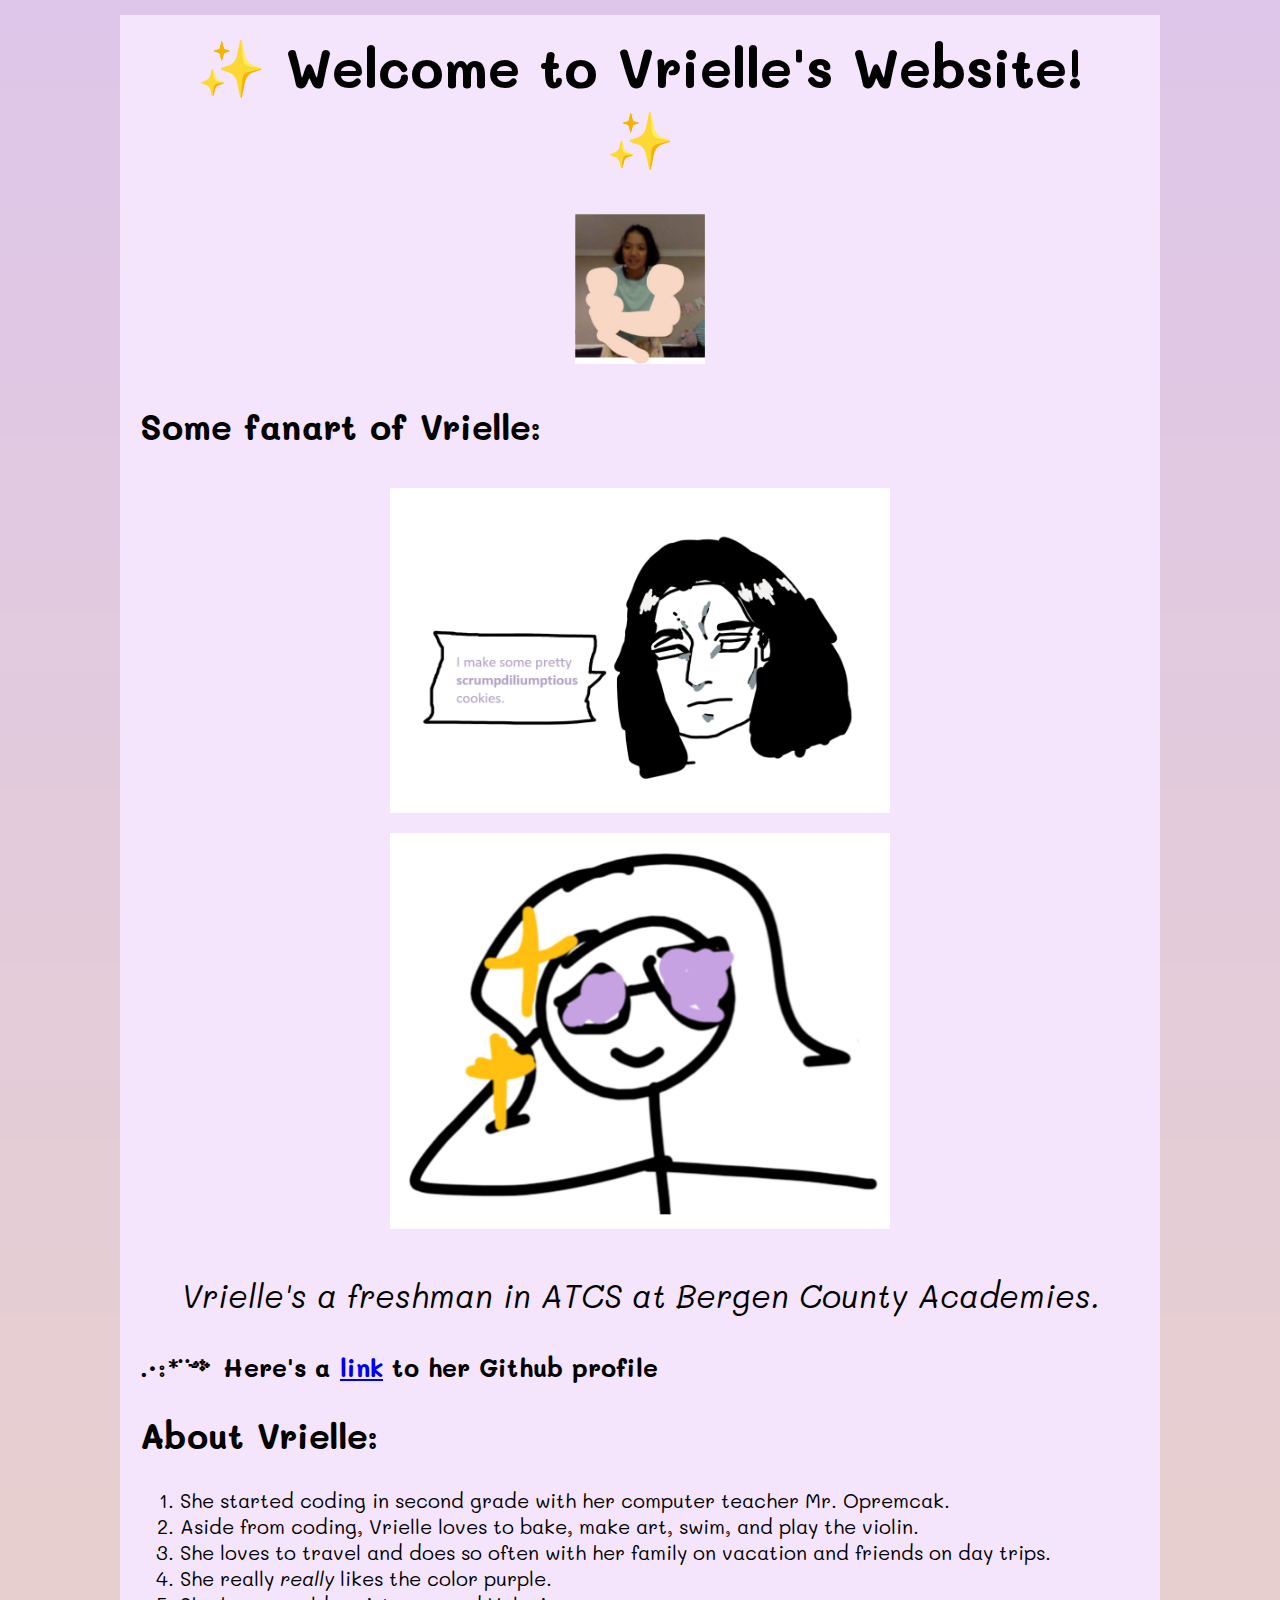
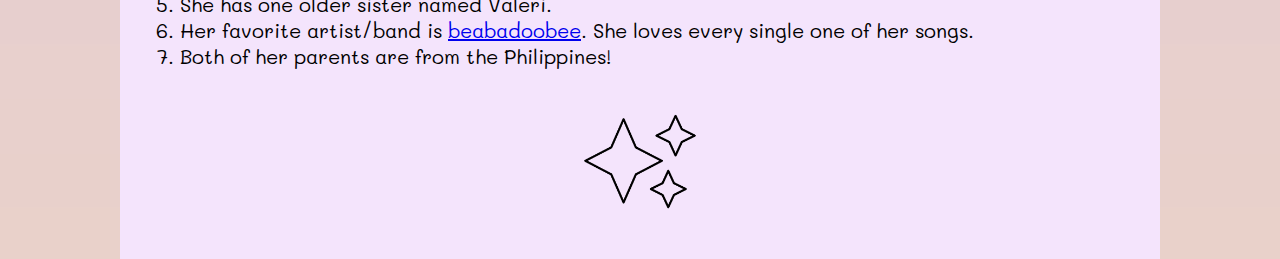
<file: index.html>
<!DOCTYPE html>
<html lang="en">

<head>
    <title>Vrielle's Personal Website</title>

    <meta charset="UTF-8">
    <meta http-equiv="X-UA-Compatible" content="IE=edge">
    <meta name="viewport" content="width=device-width, initial-scale=1.0">
    <meta name="description" content="Vrielle's Personal Website">

    <link href = "styles/mainstyle.css" rel = "stylesheet" type = "text/css">
    <link href = "styles/style1.css" rel = "stylesheet" type = "text/css">

    <link rel="preconnect" href="https://fonts.googleapis.com">
    <link rel="preconnect" href="https://fonts.gstatic.com" crossorigin>
    <link href="https://fonts.googleapis.com/css2?family=Mali:wght@300&display=swap" rel="stylesheet">

</head>

<body>
    <h1>✨ Welcome to Vrielle's Website! ✨</h1>
    
   <img class = "img1" src="images/vriellebuff.jpeg" alt="An edit of me made by my friend Pauline"
        title="Another photo of me" height="200" width="175">
    
    <h2>Some fanart of Vrielle:</h2>

    <img src="images/pauline'sdrawing.png" alt="My friend Pauline's depiction of me" title="A photo of me" height="600"
    width="800">
    
    <img src="images/pauline'sotherdrawing.png" alt="My friend Pauline's other drawing of me"
    title="Another photo of me" height="340" width="420">

    <p class = "intro">Vrielle's a freshman in ATCS at Bergen County Academies.</p>

    <h3>.·:*¨༺ Here's a <a href = "https://github.com/vrigue">link</a> to her Github profile</h3>

    <h2>About Vrielle:</h2>

    <ol>
        <li>She started coding in second grade with her computer teacher Mr. Opremcak.</li>
        <li>Aside from coding, Vrielle loves to bake, make art, swim, and play the violin.</li>
        <li>She loves to travel and does so often with her family on vacation and friends on day trips.</li>
        <li>She really <em>really</em> likes the color purple.</li>
        <li>She has one older sister named Valeri.</li>
        <li>Her favorite artist/band is <a href = "beabadoobee.html" > beabadoobee</a>. She loves every single one of her songs.</li>
        <li>Both of her parents are from the Philippines!</li>
    </ol>

    <img class = "img1" src="images/sparkles.png" alt="Some decorative sparkles"
        title="Sparkles" height="200" width="175">
</body>

</html>
</file>
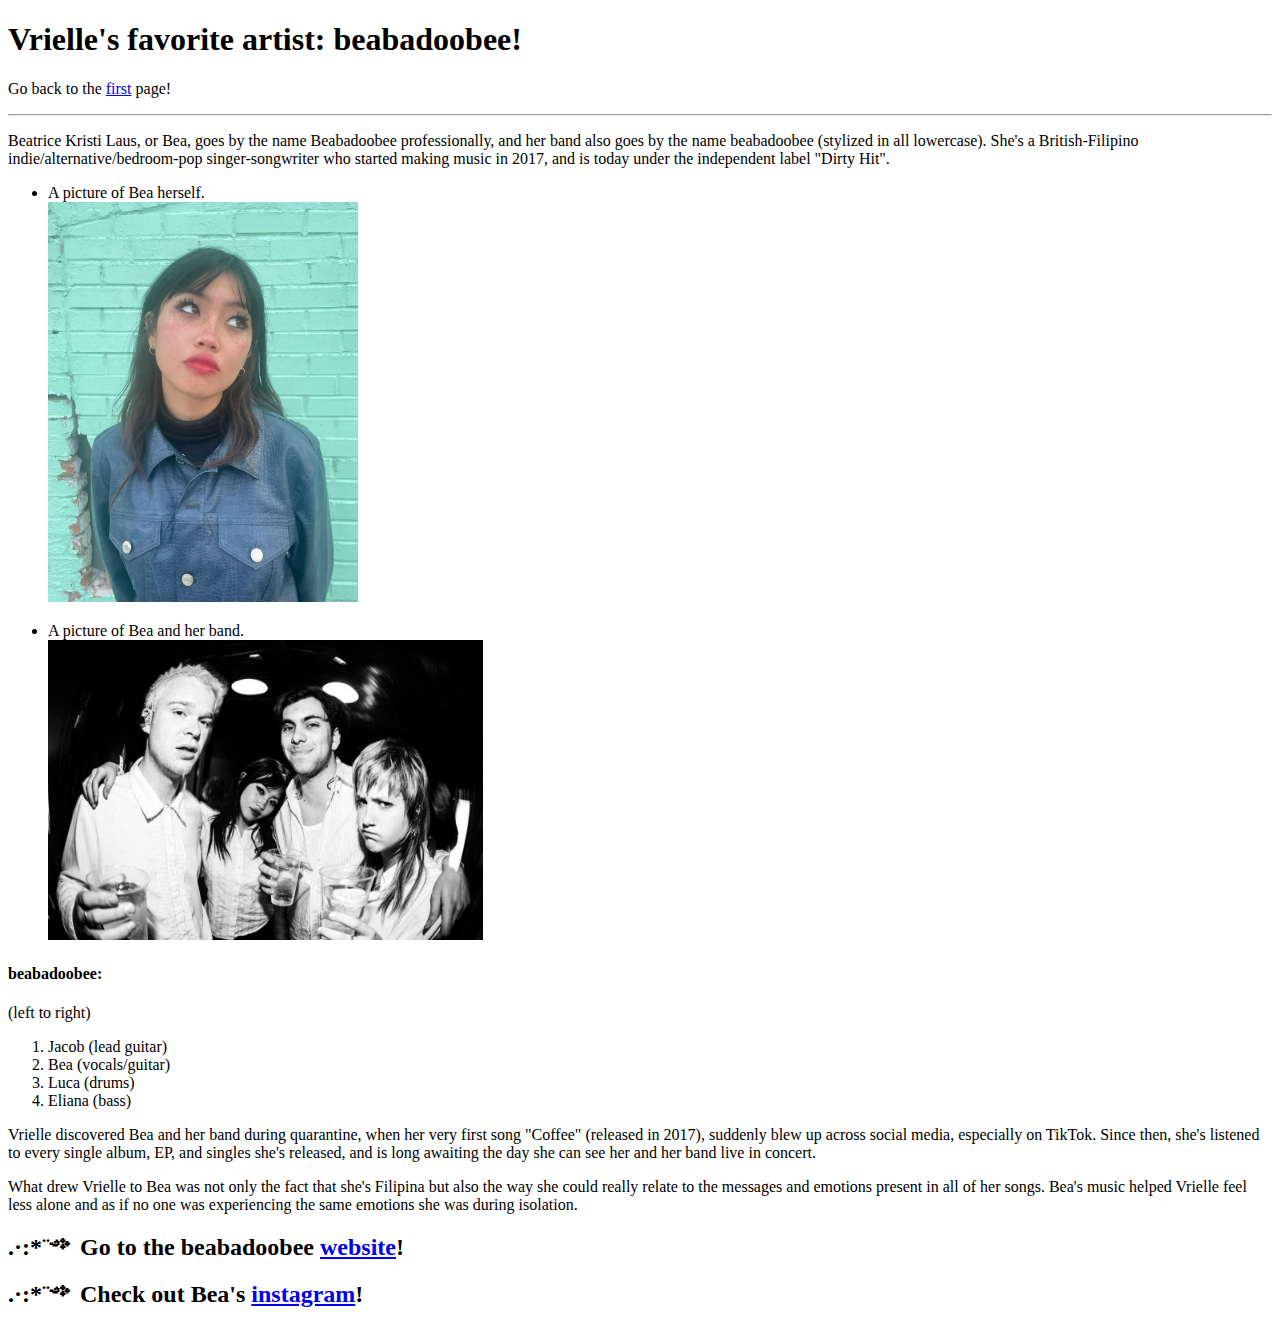
<file: beabadoobee.html>
<!DOCTYPE html>
<html lang="en">

<head>
    <title>beabadoobee Second Page</title>

    <meta charset="UTF-8">
    <meta http-equiv="X-UA-Compatible" content="IE=edge">
    <meta name="viewport" content="width=device-width, initial-scale=1.0">
    <meta name = "description" content = "Vrielle's Page about beabadoobee">
</head>

<body>
    <h1>Vrielle's favorite artist: beabadoobee!</h1>
    <p>Go back to the <a href = "index.html" >first</a> page!</p>
    <hr>

    <p>Beatrice Kristi Laus, or Bea, goes by the name Beabadoobee professionally, and her band also goes by the name beabadoobee (stylized in all lowercase).
        She's a British-Filipino indie/alternative/bedroom-pop singer-songwriter who started making music in 2017, and is today under the independent label "Dirty Hit". 
    </p>

    <ul>
        <li>A picture of Bea herself.</li>
        <img src = "images/bea.png" alt = "A picture of Bea." title = "Bea Kristi Laus" height = 400 width = 310>
    </ul>

    <ul>
        <li>A picture of Bea and her band.</li>
        <img src = "images/band.png" alt = "A picture of Bea and her band members Jacob, Luca, and Eliana." title = "beabadoobee" height = 300 width = 435>
    </ul>

    <h4>beabadoobee:</h4>
    <p>(left to right)</p>

    <ol>
        <li>Jacob (lead guitar)</li>
        <li>Bea (vocals/guitar)</li>
        <li>Luca (drums)</li>
        <li>Eliana (bass)</li>
    </ol>

    <p>Vrielle discovered Bea and her band during quarantine, when her very first song "Coffee" (released in 2017), suddenly blew up across social media,
        especially on TikTok. Since then, she's listened to every single album, EP, and singles she's released, and is long awaiting
        the day she can see her and her band live in concert.
    </p>

    <p>What drew Vrielle to Bea was not only the fact that she's Filipina but also the way she could really relate to the messages and 
        emotions present in all of her songs. Bea's music helped Vrielle feel less alone and as if no one was experiencing the 
        same emotions she was during isolation. 
    </p>
    
    <h2>.·:*¨༺ Go to the beabadoobee <a href = "https://www.beabadoobee.com/">website</a>!</h2>
    <h2>.·:*¨༺ Check out Bea's <a href = "https://www.instagram.com/radvxz/?hl=en">instagram</a>!</h2>
</body>

</html>
</file>
<file: styles/mainstyle.css>
h1 {
    font-size: 55px;
    text-align: center;
    margin: 15px;
    padding: 15px;
}

h2 {
    font-size: 35px;
    text-align: left;
}

h3 {
    font-size: 25px;
    text-align: left;
}

h4 {
    font-size: 25px;
    text-align: left;
}

img {
    display: block;
    width: 50%;
    height: auto;
    border: 2px;
    margin: 0 auto;
    padding: 10px;
}
</file>
<file: styles/style1.css>
html {
    background-image: url("../images/mainwebpagebackground.png");
    background-repeat: no-repeat;
    font-size: 20px;
    font-family: 'Mali', cursive;
}

body {
    background-color: #f4e4fc;
    width: 1000px;
    margin: 0 auto;
    padding: 0 20px 20px 20px;
}

.intro {
    font-size: 32px;
    text-align: center;
    font-style: italic;
    margin: 25px;
    padding: 10px;
}

.img1 {
    display: block;
    width: 13%;
    height: auto;
    margin: 0 auto;
}
</file>
